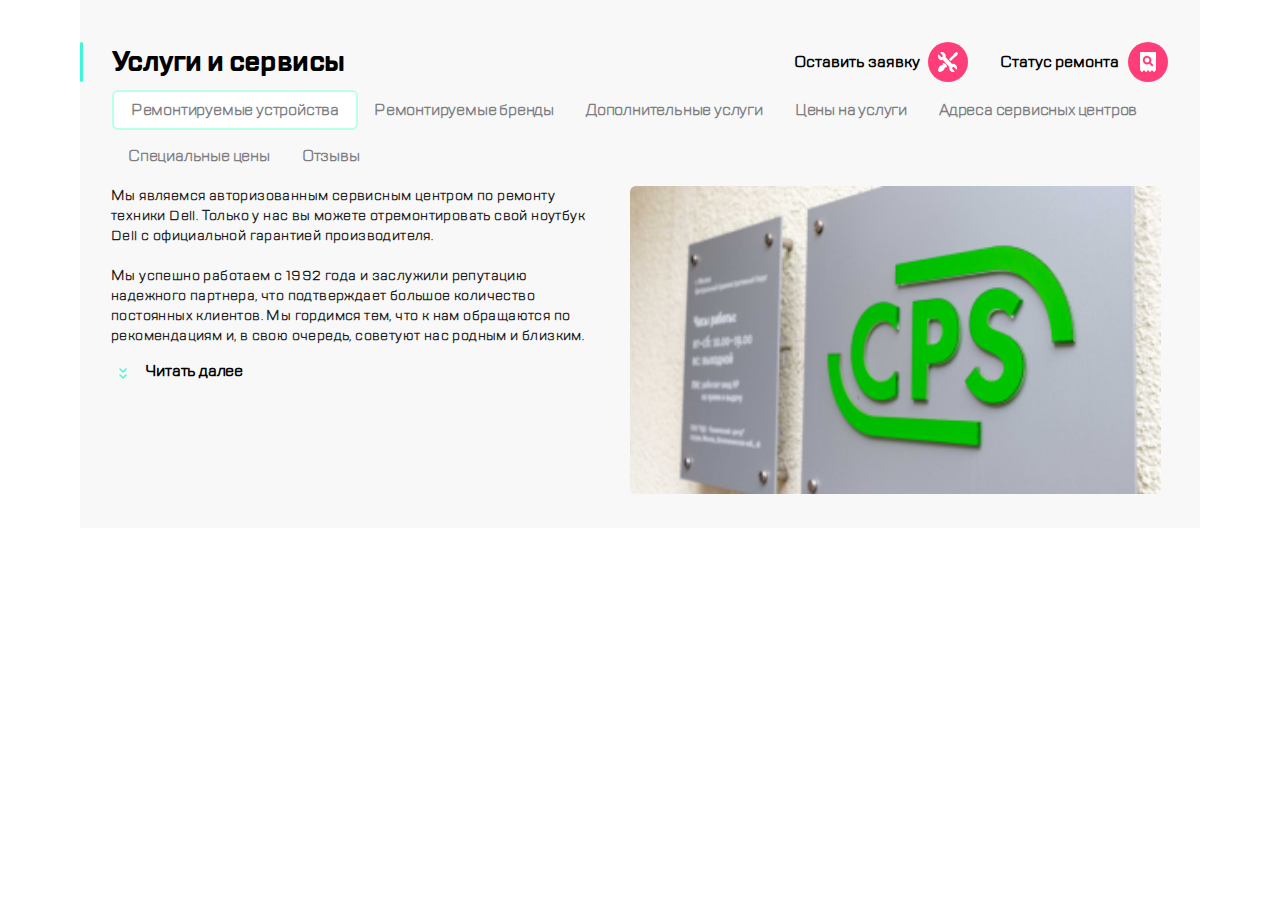
<file: index.html>
<!DOCTYPE html>
<html lang="ru">

<head>
    <meta charset="UTF-8">
    <meta name="viewport" content="width=device-width, initial-scale=1">
    <link rel="stylesheet" href="style.css">
    <title>Макет 1.3</title>
</head>


<body>
    <div class="page">
        <header class="upper-menu">
            <div class="upper-menu_left">
                <button class="upper-menu__button_burger buttons"></button>
                <span class="upper-menu__divider_first"></span>
                <a href="#" class="upper-menu__button_logo buttons"></a>
            </div>
            <div class="upper-menu_right">
                <div class="upper-menu_right_help">
                    <button class="upper-menu__button_call buttons"></button>
                    <button class="upper-menu__button_chat buttons"></button>
                    <button class="upper-menu__button_profile buttons"></button>
                </div>
                <span class="upper-menu__divider_second"></span>
                <button class="upper-menu__button_repair buttons"></button>
                <button class="upper-menu__button_checkstatus buttons"></button>
            </div>
        </header>
        <main class="main">
            <div class="title">
                <h1 class="title_text">Услуги и сервисы</h1>
                <div class="title-menu">
                    <button class="title-menu__button_repair">Оставить заявку</button>
                    <button class="title-menu__button_checkstatus">Статус ремонта</button>
                </div>
            </div>
            <nav class="scroll-menu">
                <ul class="scroll-menu__list">
                    <li class="scroll-menu__list_items scroll-menu__list_items_active"><a href="#">Ремонтируемые
                            устройства</a></li>
                    <li class="scroll-menu__list_items"><a href="#">Ремонтируемые бренды</a></li>
                    <li class="scroll-menu__list_items"><a href="#">Дополнительные услуги</a></li>
                    <li class="scroll-menu__list_items"><a href="#">Цены на услуги</a></li>
                    <li class="scroll-menu__list_items"><a href="#">Адреса сервисных центров</a></li>
                    <li class="scroll-menu__list_items"><a href="#">Специальные цены</a></li>
                    <li class="scroll-menu__list_items"><a href="#">Отзывы</a></li>
                </ul>
            </nav>
            <div class="about">
                <div class="about__description">
                    <p class="about__description_first">
                        Мы являемся авторизованным сервисным центром по ремонту техники
                        Dell. Только у нас вы можете отремонтировать свой ноутбук Dell
                        с официальной гарантией производителя.
                    </p>
                    <p class="about__description_second">
                        Мы успешно работаем с 1992 года и заслужили репутацию
                        надежного партнера
                    </p>
                    <p class="about__description_third">Мы успешно работаем с 1992 года
                        и заслужили репутацию надежного партнера,
                        что подтверждает большое количество постоянных
                        клиентов. Мы гордимся тем, что к нам обращаются по рекомендациям и,
                        в свою очередь, советуют нас родным и близким.
                    </p>
                    <button class="about__button_read-more">
                        Читать далее
                    </button>
                </div>
                <div class="about__picture">
                    <img class="about__picture_img" src="./img/icon/stand.png" alt="Изображение вывески с логотипом">
                </div>
            </div>
        </main>
    </div>
</body>

</html>
</file>
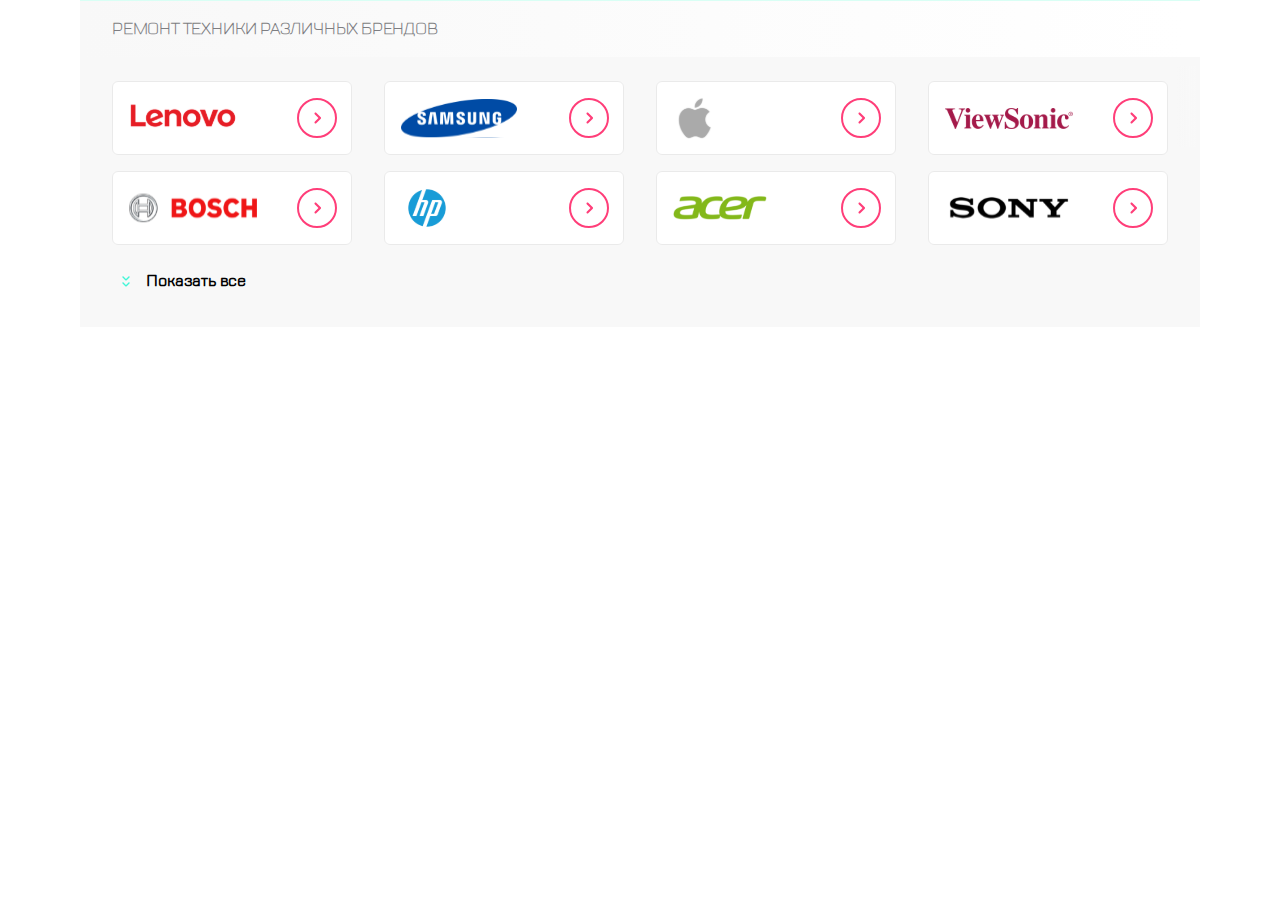
<file: Макет 1.5/index2.html>
<!DOCTYPE html>
<html lang="ru">

<head>
  <meta charset="UTF-8">
  <meta name="viewport" content="width=device-width, initial-scale=1">
  <link rel="stylesheet" href="https://cdn.jsdelivr.net/npm/swiper@8/swiper-bundle.min.css" />
  <link rel="stylesheet" href="style2.css">
  <title>Макет 1.5</title>
</head>

<body>
  <div class="page">
    <footer class="footer">
      <div class="title">
        <h1 class="title-text">РЕМОНТ ТЕХНИКИ РАЗЛИЧНЫХ БРЕНДОВ</h1>
      </div>

      <div class="slider swiper">
        <ul class="slider__list swiper-wrapper">
          <li class="slider__list_item swiper-slide"><a href="#"></a></li>
          <li class="slider__list_item swiper-slide"><a href="#"></a></li>
          <li class="slider__list_item swiper-slide"><a href="#"></a></li>
          <li class="slider__list_item swiper-slide"><a href="#"></a></li>
          <li class="slider__list_item swiper-slide"><a href="#"></a></li>
          <li class="slider__list_item swiper-slide"><a href="#"></a></li>
          <li class="slider__list_item swiper-slide"><a href="#"></a></li>
          <li class="slider__list_item swiper-slide"><a href="#"></a></li>
          <li class="slider__list_item_hidden swiper-slide"><a href="#"></a></li>
          <li class="slider__list_item_hidden swiper-slide"><a href="#"></a></li>
          <li class="slider__list_item_hidden swiper-slide"><a href="#"></a></li>
        </ul>
        <div class="swiper-pagination"></div>
      </div>

      <div class="show-all">
        <button class="show-all__button" type="button">Показать все</button>
      </div>

    </footer>

  </div>
  <script src="https://cdn.jsdelivr.net/npm/swiper@8/swiper-bundle.min.js"></script>
  <script src="javascript0.js"></script>

</body>

</html>
</file>
<file: style.css>
@font-face {
  font-family: "TT Lakes Bold";
  src: url("fonts/TTLakes-Bold.woff") format("woff");
}

@font-face {
  font-family: "TT Lakes Regular";
  src: url("fonts/TTLakes-Regular.woff") format("woff");
}

@font-face {
  font-family: "TT Lakes Condensed-Light";
  src: url("fonts/TTLakesCondensed-Light.woff") format("woff");
}

@font-face {
  font-family: "TT Lakes Condensed-Regular";
  src: url("fonts/TTLakesCondensed-Regular.woff") format("woff");
}

@font-face {
  font-family: "TT Lakes Light";
  src: url("fonts/TTLakes-Light.woff") format("woff");
}

@font-face {
  font-family: "TT Lakes Thin";
  src: url("fonts/TTLakes-Thin.woff") format("woff");
}

.page {
  max-width: 1120px;
  margin: auto;
}

* {
  margin: 0;
  padding: 0;
}

body {
  display: block;
  box-sizing: border-box;
  min-width: 320px;
  min-height: 600px;
}

header {
  display: flex;
  width: 100%;
  height: 88px;
  align-items: center;
  background-color: #fff;
}

.main {
  position: relative;
  display: flex;
  flex-direction: column;
  width: auto;
  height: 500;
  background-color: #f8f8f8;
}

div {
  margin: 0;
  padding: 0;
}

.upper-menu {
  display: flex;
  flex-direction: row;
  justify-content: space-between;
  margin: 0;
  padding: 0;
  border-style: none;
  border-bottom: 1px solid #D9FFF5;
  align-items: center;
}

.upper-menu_right {
  display: flex;
  width: 50%;
  flex-direction: row;
  align-items: center;
  justify-content: flex-end;
}

.upper-menu_left {
  display: flex;
  width: 50%;
  flex-direction: row;
  align-items: center;
}

.buttons {
  display: block;
  border-style: none;
  font-style: none;
  background-repeat: no-repeat;
  background-color: #fff;
}

.upper-menu__button_burger {
  margin: 0 32px 0 16px;
  width: 40px;
  height: 40px;
  background-image: url(./img/icon/burger.svg);
}

.upper-menu__button_logo {
  width: 98px;
  height: 52px;
  margin: 0 -16px;
  background-image: url(./img/icon/Group.svg);
  cursor: pointer;
}

.upper-menu__divider_second {
  display: block;
  width: 0px;
  height: 34px;
  margin: 0 12px 0 12px;
  border: 1px solid #EAEAEA;
  align-self: center;
}

.upper-menu__button_repair {
  margin: 0 8px 0 8px;
  width: 40px;
  height: 40px;
  background-image: url(./img/icon/repair.svg);
}

.upper-menu__button_checkstatus {
  margin: 0 16px 0 8px;
  width: 40px;
  height: 40px;
  background-image: url(./img/icon/checkstatus.svg);
}

.upper-menu__divider_first {
  display: none;
  margin: 0;
  padding: 0;
}

.title_text {
  font-family: "TT Lakes Bold";
  font-size: 28px;
  font-weight: bold;
  letter-spacing: -0.6px;
  margin: 0 0 0 16px;
  line-height: 40px;
}

.title {
  display: flex;
  width: 304px;
  height: 40px;
  padding: 24px 0;
}

.title::before {
  content: '';
  position: absolute;
  width: 0;
  height: inherit;
  left: 0;
  right: 97.5%;
  top: 24px;
  bottom: auto;
  border-right: 4px solid #41F6D7;
  border-top-right-radius: 4px;
  border-bottom-right-radius: 4px;

}

.title-menu__button {
  display: none;
}

.title-menu__button_repair,
.title-menu__button_checkstatus {
  display: none;
}

.title-menu__icon {
  display: none;
  margin-right: 32px;
  margin-left: 8px;
}

.scroll-menu {
  position: relative;
  width: auto;
  height: 40px;
  margin-bottom: 18px;
  margin-left: 16px;
}

.scroll-menu__list {
  position: relative;
  display: flex;
  flex-direction: row;
  justify-content: flex-start;
  align-items: center;
  align-content: space-between;
  overflow-y: hidden;
  overflow-x: scroll;
  list-style-type: none;
  width: auto;

}

.scroll-menu__list,
a {
  list-style: none;
  text-decoration: none;
  color: #7E7E82;

}

.gadgets {
  background-color: #fff;
}

.scroll-menu__list::-webkit-scrollbar {
  width: 0;
}

.scroll-menu__list_items {
  display: flex;
  flex-direction: row;
  justify-content: center;
  align-items: center;
  font-family: "TT Lakes Light";
  font-size: 16px;
  font-weight: 600;
  line-height: 24px;
  letter-spacing: -0.2px;
  box-sizing: border-box;
  color: #7E7E82;
  padding: 0 16px;
  text-align: left;
  white-space: nowrap;
  margin-bottom: 14px;
}


.scroll-menu__list_items_active {
  border: 2px solid #B8FFEC;
  border-radius: 6px;
  width: 246px;
  height: 40px;
  background-color: #fff;
}

.scroll-menu::after {
  position: absolute;
  content: '';
  left: auto;
  right: 0;
  top: 0;
  bottom: auto;
  display: flex;
  flex-direction: row;
  justify-content: center;
  align-items: center;
  background: linear-gradient(270deg, #F8F8F8 16.84%, rgba(248, 248, 248, 0.0001) 100%);
  width: 24px;
  height: 40px;
}

.about {
  display: flex;
  flex-direction: column;
  justify-content: center;
}

.about__description {
  display: block;
  font-family: "TT Lakes Light";
  text-align: left;
  letter-spacing: 0.4px;
  font-size: 14px;
  line-height: 20px;
  letter-spacing: 0.2px;
  font-weight: 900;
  margin-bottom: 24px;
  margin-left: 16px;
  margin-right: 16px;
  color: #1B1C21;
  padding: 0;
  height: 90px;
}

.about__description_second {
  display: none;
}

.about__description_third {
  display: none;
}

.about__button_read-more {
  width: 132px;
  display: flex;
  flex-direction: row;
  justify-content: flex-end;
  align-content: space-around;
  border: none;
  background-image: url(./img/icon/icon.svg);
  background-position: left 8px top 50%;
  background-repeat: no-repeat;
  background-color: #f8f8f8;
  padding: 0;
  margin: 8px 0 16px 0;
  font-family: "TT Lakes Regular";
  font-size: 16px;
  line-height: 24px;
  letter-spacing: -0.2px;
  font-weight: 900;
}

.about__picture {
  max-width: 320px;
  padding-bottom: 20px;
  margin: auto;
}

.about__picture img {
  max-width: 320px;
  margin: 30px auto 10px auto;
}

@media screen and (min-width: 768px) {

  .upper-menu_right {
    display: flex;
    flex-direction: row;
    justify-content: flex-end;
    margin-right: 8px;
  }

  .upper-menu_left {
    margin-left: 8px;
  }

  .upper-menu__button_burger {
    margin: 0 20px 0 16px;
  }

  .upper-menu__divider_first {
    display: block;
    width: 0px;
    height: 34px;
    margin: 0 38px 0 0;
    align-self: center;
    border: 1px solid #EAEAEA;
  }



  .upper-menu_right_help {
    display: flex;
  }

  .upper-menu__button_call {
    display: block;
    align-items: center;
    width: 40px;
    height: 40px;
    margin: 0 8px 0 8px;
    background-image: url(./img/icon/call.svg);
  }

  .upper-menu__button_chat {
    display: block;
    align-items: center;
    width: 40px;
    height: 40px;
    margin: 0 8px 0 8px;
    background-image: url(./img/icon/chat.svg);
  }

  .upper-menu__button_profile {
    display: block;
    align-items: center;
    width: 40px;
    height: 40px;
    margin: 0 8px 0 8px;
    background-image: url(./img/icon/profile.svg);
  }

  .title_text {
    margin: 0 0 0 24px;
  }

  .title-menu__button_repair,
  .title-menu__button_checkstatus {
    display: none;
  }

  .title-menu__icon {
    display: none;
    margin-right: 32px;
    margin-left: 8px;
  }

  .scroll-menu {
    width: auto;
    height: 40px;
    margin-bottom: 32px;
    margin-left: 24px;
  }


  .scroll-menu::after {
    content: '';
    left: auto;
    right: 0;
    top: 0;
    bottom: auto;
    display: flex;
    flex-direction: row;
    justify-content: flex-end;
    align-items: flex-end;
    background: linear-gradient(270deg, #F8F8F8 16.84%, rgba(248, 248, 248, 0.0001) 100%);
    width: 19.31px;
    height: 40px;
  }

  .about {
    width: 100%;
    display: flex;
    flex-direction: row;
    justify-content: space-between;
    align-content: center;
    margin-left: 8px;
    text-align: left;
  }

  .about__description {
    width: 50%;
    font-family: "TT Lakes Light";
    font-weight: 900;
    text-align: left;
    align-items: flex-start;
    margin-right: 0;

  }

  .about__description_second {
    display: block;
    padding-top: 20px;
  }

  .about__description_third {
    display: none;
  }

  .about__read-more {
    display: block;
  }

  .about__button_read-more {
    font-family: "TT Lakes Regular";
    font-size: 16px;
    line-height: 24px;
    font-weight: 900;
  }

  .about__picture {
    width: 50%;
    align-items: flex-end;
    max-width: 380px;
    margin-right: 40px;
    margin-left: 48px;

  }

  .about__picture img {
    align-self: flex-end;
    max-width: 360px;
    height: 208px;
    margin-top: 0;
    border-radius: 6px;
  }
}

@media screen and (min-width: 1120px) {

  .upper-menu {
    display: none;
  }

  .title {
    display: flex;
    width: auto;
    height: auto;
    padding-top: 42px;
    padding-bottom: 8.37px;
    flex-direction: row;
    justify-content: center;
  }

  .title::before {
    content: '';
    position: absolute;
    width: 0;
    height: 40px;
    left: 0;
    right: auto;
    top: 42px;
    bottom: auto;
    border-right: 3px solid #41F6D7;
    border-radius: 2px;


  }

  .title-menu {
    display: flex;
    flex-direction: row;
    justify-content: flex-end;
    align-items: center;
    flex-grow: 1;
  }

  .title_text {
    background-position: 0 50%;
    margin: 0 0 0 32px;
  }

  .title-menu__button_repair,
  .title-menu__button_checkstatus {
    width: auto;
    display: flex;
    flex-direction: column-reverse;
    justify-content: center;
    align-items: flex-end;
    font-family: "TT Lakes Regular";
    font-size: 16px;
    line-height: 24px;
    font-weight: 900;
    border-style: none;
    font-style: none;
    background: none;
  }

  .title-menu__button_repair {
    display: flex;
    flex-direction: column-reverse;
    justify-content: center;
    align-content: space-between;
    align-items: flex-start;
    background-image: url(./img/icon/repair.svg);
    background-repeat: no-repeat;
    background-position: right;
    width: 174px;
    height: 40px;
  }

  .title-menu__button_checkstatus {
    display: flex;
    flex-direction: column-reverse;
    justify-content: center;
    align-content: space-between;
    align-items: flex-start;
    background-image: url(./img/icon/checkstatus.svg);
    background-repeat: no-repeat;
    background-position: right;
    width: 168px;
    height: 40px;
    margin: 0 32px 0 32px;
  }

  .scroll-menu {
    width: auto;
    height: 40px;
    margin-bottom: 16px;
    margin-left: 32px;
  }

  .scroll-menu__list {
    flex-wrap: wrap;

  }

  .about {
    display: flex;
    flex-direction: row;
    justify-content: space-evenly;
    align-content: center;
    margin-top: 40px;
    margin-left: -10px;
  }

  .about__description {
    width: 50%;
    display: flex;
    flex-direction: column;
    font-family: "TT Lakes Light";
    font-weight: 900;
    text-align: left;
    letter-spacing: 0.4px;
    align-items: stretch;
    margin: 0 18px 10px 36px;
    padding-left: 5px;
  }

  .about__description_first {
    padding-bottom: 20px;
  }

  .about__description_second {
    display: none;
  }

  .about__description_third {
    display: block;
    padding: 0;
    margin: 0;
  }

  .about__button_read-more {
    font-family: "TT Lakes Regular";
    font-size: 16px;
    line-height: 24px;
    font-weight: 900;
    padding-top: 5px;
    padding-bottom: 10px;
  }

  .about__picture {
    width: 50%;
    align-items: flex-end;
    max-width: 531.35px;
    margin-right: 28.65px;
    margin-left: 18px;
  }

  .about__picture img {
    align-self: flex-end;
    max-width: 531.35px;
    height: 308px;
    border-radius: 6px;
  }
}
</file>
<file: Макет 1.5/style2.css>
@font-face {
  font-family: "TT Lakes Thin";
  src: url("fonts/TTLakes-Thin.woff") format("woff");
}

@font-face {
  font-family: "TT Lakes Regular";
  src: url("fonts/TTLakes-Regular.woff") format("woff");
}

.page {
  position: relative;
  max-width: 1120px;
  min-width: 320px;
  margin: auto;
  background-color: #f8f8f8;
  bottom: 0;
}

* {
  margin: 0;
  padding: 0;
}

body {
  display: block;
  box-sizing: border-box;
  min-width: 320px;
  min-height: 234px;

}

.footer {
  display: flex;
  flex-direction: column;
  width: 100%;

}

.title {
  display: flex;
  flex-direction: row;
  min-width: 320px;
  background-image: linear-gradient(90deg, #f8f8f8 0%, #FFFFFF 98.61%);
  border-top: 1px solid #D9FFF5;
}

.title-text {
  font-family: "TT Lakes Thin";
  font-size: 16px;
  line-height: 24px;
  letter-spacing: -0.2px;
  color: #7E7E82;
  padding: 16px;
}

.slider {
  position: relative;
  width: 100%;
  height: 154px;
}

.slider::after {
  position: absolute;
  content: '';
  left: auto;
  right: 0;
  top: 5%;
  bottom: auto;
  width: 24px;
  height: 81px;
  z-index: 10;
  background-image: linear-gradient(270deg, #F8F8F8 16.84%, rgba(248, 248, 248, 0.0001) 100%);
}

.slider__list {
  margin: 0 8px 0 8px;

}

.slider__list.slider__list_item {
  cursor: pointer;
}

.slider__list.slider__list_item>a {
  display: block;
  box-sizing: border-box;
}

.slider__list_item {
  width: 238px;
  height: 72px;
  border: 1px solid #EAEAEA;
  border-radius: 6px;
  background-repeat: no-repeat;
  background-position: 16px, 184px;
  background-color: #FFFFFF;
  margin: 16px 0 0 8px;
}

.slider__list_item:nth-child(1) {
  display: block;
  background-image: url(./img/icon/lenovo.svg), url(./img/icon/go.svg);
}

.slider__list_item:nth-child(2) {
  display: block;
  background-image: url(./img/icon/samsung.svg), url(./img/icon/go.svg);
}

.slider__list_item:nth-child(3) {
  display: block;
  background-image: url(./img/icon/apple.svg), url(./img/icon/go.svg);
}
.slider__list_item:nth-child(4) {
  display: block;
  background-image: url(./img/icon/viewsonic.svg), url(./img/icon/go.svg);
}

.slider__list_item:nth-child(5) {
  display: block;
  background-image: url(./img/icon/bosch.svg), url(./img/icon/go.svg);
}

.slider__list_item:nth-child(6) {
  display: block;
  background-image: url(./img/icon/hp.svg), url(./img/icon/go.svg);
}

.slider__list_item:nth-child(7) {
  display: block;
  background-image: url(./img/icon/acer.svg), url(./img/icon/go.svg);
}

.slider__list_item:nth-child(8) {
  display: block;
  background-image: url(./img/icon/sony.svg), url(./img/icon/go.svg);
}
.slider__list_item:nth-child(9) {
  display: block;
  background-image: url(./img/icon/apple.svg), url(./img/icon/go.svg);
}
.slider__list_item_hidden {
  display: none;
}
.swiper-pagination {
  position: absolute;
  display: flex;
  justify-content: center;
  margin: auto;
  left: auto;
  right: auto;
  top: 66%;
  bottom: 30%;
}

.swiper-pagination-bullet {
  width: 12px;
  height: 12px;
  background-color: #B5B6BC;
}

.show-all {
  display: none;
}

@media screen and (min-width: 768px) {
  .title-text {
    padding: 16px 24px;
  }


  .slider__list .slider__list_item {
    cursor: pointer;
  }

  .slider__list .slider__list_item>a {
    display: block;
    box-sizing: border-box;
    width: 222px;
    height: 72px;
  }

  .slider {
    display: block;
    width: 100%;
    height: auto;
     }

  .slider__list {
    display: flex;
    flex-direction: row;
    flex-wrap: wrap;
    padding-top: 8px;
  }

  .slider__list_item {
    display: block;
    width: 222px;
    height: 72px;
    border: 1px solid #EAEAEA;
    border-radius: 6px;
    background-repeat: no-repeat;
    background-position: 16px, 168px;
    background-color: #FFFFFF;
    margin: 16px 12px 0 12px;

  }

  .slider__list_item:nth-child(1) {
    display: block;
    background-image: url(./img/icon/lenovo.svg), url(./img/icon/go.svg);
  }


  .slider__list_item:nth-child(2) {
    display: block;
    background-image: url(./img/icon/samsung.svg), url(./img/icon/go.svg);
  }


  .slider__list_item:nth-child(3) {
    display: block;
    background-image: url(./img/icon/apple.svg), url(./img/icon/go.svg);
  }


  .slider__list_item:nth-child(4) {
    display: block;
    background-image: url(./img/icon/viewsonic.svg), url(./img/icon/go.svg);
  }


  .slider__list_item:nth-child(5) {
    display: block;
    background-image: url(./img/icon/bosch.svg), url(./img/icon/go.svg);
  }


  .slider__list_item:nth-child(6) {
    display: block;
    background-image: url(./img/icon/hp.svg), url(./img/icon/go.svg);
  }

  .slider__list_item:nth-child(7) {
    display: none;
  }

  .slider__list_item:nth-child(8) {
    display: none;
  }

  .show-all {
    display: flex;
    flex-direction: row;
    justify-content: flex-start;
    margin: 24px 0 34px 24px;
  }

    .show-all__button {
    display: flex;
    justify-content: flex-end;
    font-family: "TT Lakes Regular";
    cursor: pointer;
    width: 134px;
    height: 24px;
    border: none;
    font-size: 16px;
    line-height: 24px;
    letter-spacing: -0.2px;
    font-weight: 900;
    background-color: #F8F8F8;
    background-image: url(./img/icon/icon.svg);
    background-repeat: no-repeat;
    background-position: 10px;
    }
.open__all {
  padding-left: 35px;
  justify-content: flex-start;
  background-image: url(./img/icon/icon180.svg);
}
  .swiper-pagination {
    display: none;
  }

  .slider__list_item_hidden {
    display: none;
    flex-direction: row;
    width: 222px;
    height: 72px;
    border: 1px solid #EAEAEA;
    border-radius: 6px;
    background-repeat: no-repeat;
    background-position: 16px, 168px;
    background-color: #fff;
    margin: 16px 12px 0 12px;
  }

  .slider__list_item_hidden:nth-child(9) {
    display: none;
    background-image: url(./img/icon/lenovo.svg), url(./img/icon/go.svg);
  }

  .slider__list_item_hidden:nth-child(10) {
    display: none;
    background-image: url(./img/icon/samsung.svg), url(./img/icon/go.svg);
  }

  .slider__list_item_hidden:nth-child(11) {
    display: none;
    background-image: url(./img/icon/bosch.svg), url(./img/icon/go.svg);
  }

  .slider__list .slider__list_item_hidden {
    cursor: pointer;
  }

  .slider__list.slider__list_item_hidden>a {
    box-sizing: border-box;
    width: 222px;
    height: 72px;
  }
}

@media screen and (min-width: 1120px) {
  .title-text {
    padding: 16px 32px;
  }

  .slider__list {
    padding-left: 8px;
    padding-top: 8px;
  }

  .slider__list_hidden {
    display: none;
    flex-direction: row;
    margin-left: 16px;
  }

  .slider__list_item {
    display: block;
    min-width: 238px;
    height: 72px;
    border: 1px solid #EAEAEA;
    border-radius: 6px;
    background-repeat: no-repeat;
    background-position: 16px, 184px;
    background-color: #FFFFFF;
    margin: 16px 16px 0 16px;
  }

  .slider__list_item_hidden {
    display: none;
    min-width: 238px;
    height: 72px;
    border: 1px solid #EAEAEA;
    border-radius: 6px;
    background-repeat: no-repeat;
    background-position: 16px, 184px;
    background-color: #FFFFFF;
    margin: 16px 16px 0 16px;
  }

  .slider__list_item:nth-child(7) {
    display: block;
    background-image: url(./img/icon/acer.svg), url(./img/icon/go.svg);
  }


  .slider__list_item:nth-child(8) {
    display: block;
    background-image: url(./img/icon/sony.svg), url(./img/icon/go.svg);
  }

  .show-all {
    display: block;
    margin: 24px 0 34px 32px;
  }
}
</file>
